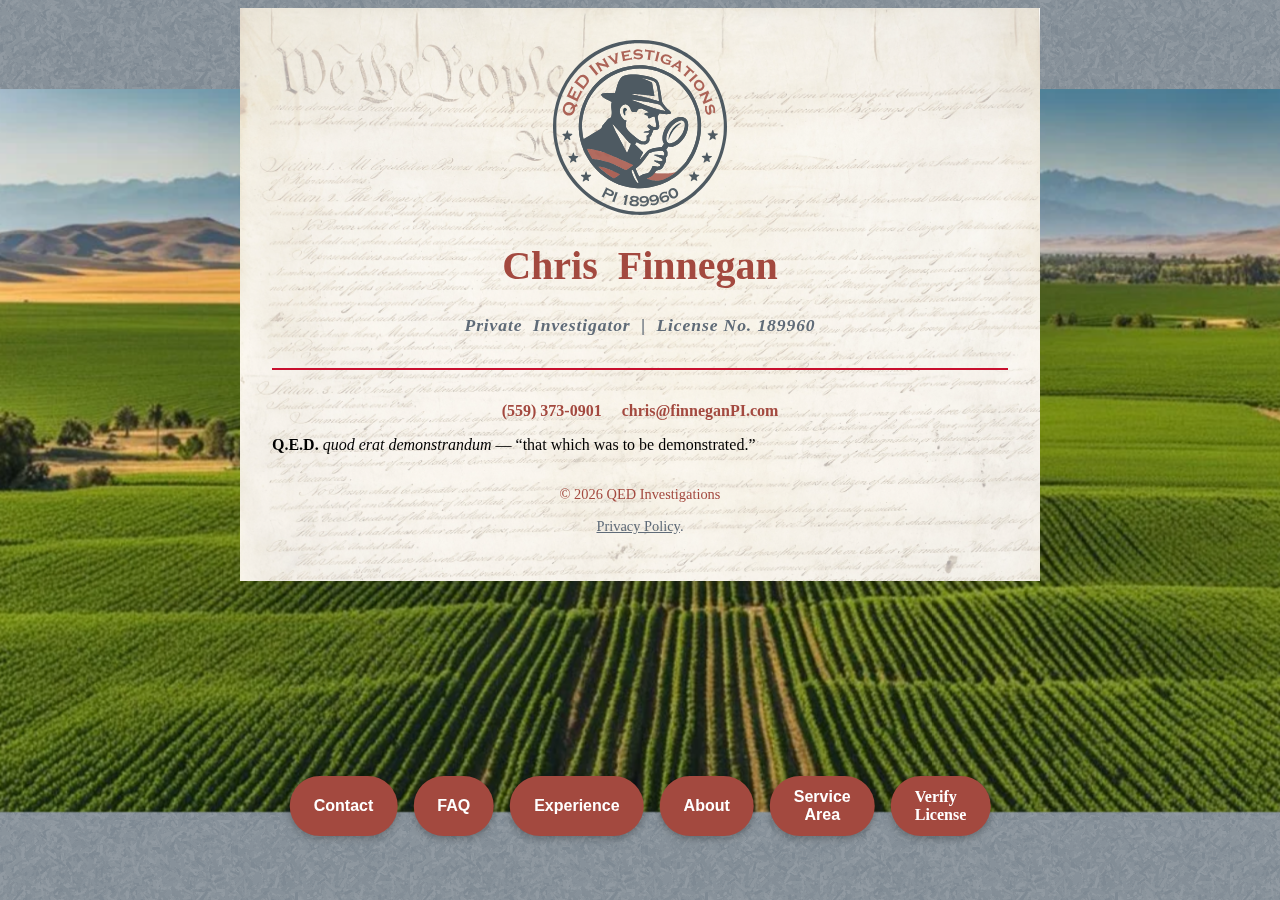
<file: index.html>
<!DOCTYPE html>
<html lang="en" translate="no">
  
<head>
  <meta charset="UTF-8" />
  <meta name="viewport" content="width=device-width, initial-scale=1.0" />
  <title>QED Investigations</title>

  <meta name="title" content="QED Investigations">
  <meta property="og:title" content="QED Investigations">
  <meta name="twitter:title" content="QED Investigations">
  <meta name="description" content="Chris Finnegan is a licensed Private Investigator serving Madera, Fresno, Mariposa, and Merced Counties. Experienced in personnel investigations, traffic collisions, officer-involved incidents, and more.">

  <!-- Social sharing image -->
  <meta property="og:image" content="https://finneganpi.com/assets/for-social-media-logo.png">
  <meta property="og:image:type" content="image/png">
  <meta property="og:image:width" content="1200">
  <meta property="og:image:height" content="630">

  <!-- Optional: reinforce your description for social previews -->
  <meta property="og:description" content="Licensed private investigation services in California’s Central Valley. Discreet. Experienced. Proven.">


  <!-- Google site verification (keep if still needed) -->
  <meta name="msvalidate.01" content="535B43139BB28C38BBBEC5E5EC98FA09" />
  <meta name="google" content="notranslate" />
  <meta http-equiv="Content-Language" content="en" />

  <!-- Favicon and styles -->
  <link rel="apple-touch-icon" sizes="180x180" href="/apple-touch-icon.png">
  <link rel="icon" type="image/png" sizes="32x32" href="/favicon-32x32.png">
  <link rel="icon" type="image/png" sizes="16x16" href="/favicon-16x16.png">
  <link rel="manifest" href="/site.webmanifest">
  <link rel="stylesheet" href="styles.css" />

  <!-- Google Analytics (keep as-is) -->
  <script async src="https://www.googletagmanager.com/gtag/js?id=G-ETB6NBZM0D"></script>
  <script>
    window.dataLayer = window.dataLayer || [];
    function gtag(){dataLayer.push(arguments);}
    gtag('js', new Date());
    gtag('config', 'G-ETB6NBZM0D');
  </script>

  <!-- ✅ Schema Markup for SEO -->
  <script type="application/ld+json">
{
  "@context": "https://schema.org",
  "@type": ["LocalBusiness", "PrivateDetective"],
  "name": "QED Investigations",
  "url": "https://finneganpi.com",
  "logo": "https://finneganpi.com/assets/logo.png",
  "description": "Private Investigator licensed in California offering personnel and administrative investigations, surveillance, and more.",
  "email": "mailto:chris@finneganPI.com",
  "telephone": "+1-559-373-0901",
  "address": {
    "@type": "PostalAddress",
    "addressLocality": "Madera County",
    "addressRegion": "CA",
    "addressCountry": "US"
  },
  "sameAs": [
    "https://search.dca.ca.gov/?q=013773"
  ]
}
</script>


</head>

<body>

  <!-- Main content container -->
  <div class="site-container">
    <div class="inner-content">
      <header>
        <img src="assets/logo.svg" alt="QED Investigations logo" class="logo" />
        <h1 class="hero-title">
          <span class="contact-word" style="color: #a3493f;">Chris</span>&nbsp;
          <span class="contact-word" style="color: #a3493f;">Finnegan</span>
        </h1>

        



        <p class="tagline">
          <span class="contact-word">Private</span>&nbsp;
          <span class="contact-word">Investigator</span>&nbsp;
          <span class="contact-word">|</span>&nbsp;
          <span class="contact-word">License No. 189960</span>

        </p>

      </header>

      <hr class="decorative-hr" />

      <main>
        <section id="contact-inline" class="contact-inline">
          <a href="tel:+15593730901">(559) 373-0901</a>
          <a href="mailto:chris@finneganPI.com">chris@finneganPI.com</a>
        </section>

        <p class="qed-phrase">
          <strong>Q.E.D.</strong> <em>quod erat demonstrandum</em> — “that which was to be demonstrated.”
          </p>

      </main>

      <footer>
        <p style="color: #a3493f;">&copy; <span id="year"></span> QED Investigations</p>
      
        <!-- Minimal cookie notice -->
        <p class="footer-cookie-notice" style="color: #5f6b78;">
          <a href="/privacy-policy.html" style="color:#5f6b78;">Privacy Policy</a>.
        </p>
      </footer>
      
    </div>
  </div>

  <!-- Modal overlay -->
  <div id="modalOverlay" class="modal-overlay"></div>

  <!-- Contact Modal -->
  <div id="contactModal" class="modal">
    <div class="modal-content">
      <span class="modal-close">&times;</span>
      <h2>Request a no-obligation confidential consultation</h2>
      <form action="https://formsubmit.co/788c9df92158a4a614125f6e4ffad3e3" method="POST">
        <input type="text" name="name" placeholder="Your Name" required />
        <input type="email" name="email" placeholder="Your Email" required />
        <textarea name="message" placeholder="Your Message" rows="5" required></textarea>
        <button type="submit" class="form-submit-button">Send Message</button>
      </form>
    </div>
  </div>

  <!-- FAQ Modal -->
<div id="faqModal" class="modal">
  <div class="modal-content">
    <span class="modal-close">&times;</span>
    <h2>Frequently Asked Questions</h2>
    <ul class="faq-list">
      <li>
        <strong>Should I only hire a private investigator who is licensed in the State of California?</strong>
        <p>Yes. California law requires private investigators to hold a valid license issued by the Bureau of Security and Investigative Services. Hiring a licensed professional ensures they meet the legal standards necessary to conduct private investigations in the State of California. My private investigator's license number is 189960, and it can be verified at <a href="https://search.dca.ca.gov/" target="_blank" rel="noopener noreferrer">search.dca.ca.gov</a>.</p>
      </li>
      
      <li>
        <strong>Should a private investigator carry insurance?</strong>
        <p>Yes. Although it’s not required by law, carrying general and professional liability insurance is highly recommended. It demonstrates that a private investigator is serious, professional, and financially responsible. I carry both general and professional liability insurance to reassure my clients that they are working with a qualified professional.</p>
      </li>
      
      <li>
        <strong>What professional background and areas of specialization should I look for?</strong>
        <p>Look for private investigators with relevant law enforcement, legal, or investigative experience aligned with your specific case type. As a retired police officer with 28 years of service, a Bachelor of Science degree in Criminal Justice, and advanced studies in mathematics, I possess the skills, knowledge, and experience to investigate a wide variety of case types.</p>
      </li>
      
      <li>
        <strong>Can my investigation be handled outside of regular business hours?</strong>
        <p>Yes. Investigative work often requires flexibility beyond a 9–5 schedule. I will work with you to ensure your investigation is conducted during the hours of the day and days of the week that best suit your case.</p>
      </li>
      
      <li>
        <strong>How will my confidentiality be protected?</strong>
        <p>All case files, communications, and findings are managed under strict confidentiality. Information will only be shared with you, mutually agreed upon sources, or as otherwise required by law.</p>
      </li>
      
      <li>
        <strong>Who will be responsible for managing and conducting my investigation?</strong>
        <p>I will personally manage and conduct every aspect of your case, and you will have direct access to me throughout the investigation.</p>
      </li>
      
      
      <li>
        <strong>Will you coordinate with my attorney throughout the process?</strong>
        <p>Yes. I will work with any entity of your request, including your attorney, to ensure my investigative strategy supports your overall legal objectives. I will maintain open communication with your attorney, provide timely updates, and tailor the investigation and reporting to meet the specific needs of your case.</p>
      </li>
      
      <li>
        <strong>When the investigation concludes, will I receive a report?</strong>
        <p>Yes. Upon conclusion, you will receive a report of your choosing. It can be anything from a comprehensive written report, including timelines, findings, and evidence collected, to a simple verbal summary of findings. Final reports are often dictated by the case type, but can be tailored to your request.</p>
      </li>
      
      <li>
        <strong>How can I be sure your methods comply with legal and ethical standards?</strong>
        <p>All investigative activities strictly adhere to California law, BSIS regulations, and professional ethical standards. I will not employ unauthorized or illegal investigative practices.</p>
      </li>
      
      <li>
        <strong>If my case goes to court, can you serve as a witness?</strong>
        <p>Yes. I am prepared and experienced in providing courtroom testimony for criminal, civil, and administrative hearings.</p>
      </li>
      
      <li>
        <strong>Will there be a written agreement outlining the scope, fees, and terms?</strong>
        <p>Yes. Per section 7524 of the Business and Professions code, you will receive a clear, written agreement detailing the scope of services, fee structure, and other conditions before any work begins.</p>
      </li>
      
      <li>
        <strong>Can you guarantee the outcome I’m seeking?</strong>
        <p>No. While I can commit to conducting a thorough and lawful investigation, ethical standards prohibit promising specific results. My role is to uncover objective facts and deliver accurate findings.</p>
      </li>
      
    </ul>

    <button class="modal-close-button modal-close">Close</button>
  </div>
</div>


  <!-- Experience Modal -->
  <div id="expModal" class="modal">
    <div class="modal-content">
      <span class="modal-close">&times;</span>
      <h2>Professional Experience</h2>
      
      <ul class="exp-list">
        <li><strong>Personnel & Administrative Investigations:</strong> Internal investigations involving employee misconduct, excessive force, on-duty alcohol/drug impairment, fraud, theft, and workplace violence.</li>
        <li><strong>Traffic Collision Investigations:</strong> Supervision and investigation of complex collisions resulting in criminal charges of second-degree murder, hit-and-run, alcohol and/or drug-impairment, and vehicular assault.</li>
        <li><strong>Officer-Involved Shootings:</strong> Supervision and investigation of critical incidents involving the use of deadly force by law enforcement personnel.</li>
        <li><strong>Auto Theft:</strong> Supervision and investigation of the detection, recovery, and follow-up of stolen vehicles.</li>
        <li><strong>Environmental Crimes:</strong> Supervision and investigation of crimes and collisions involving the intentional and/or accidental release of hazardous materials.</li>
        <li><strong>Vehicle Inspections:</strong> Supervision and investigation of comprehensive pre-collision and post-collision vehicle inspections of both commercial and passenger vehicles.</li>
        <li><strong>Surveillance Operations:</strong> Day and night, mobile and stationary surveillance of facilities, vehicles, and people.</li>
        <li><strong>Specialized Training:</strong> Reid technique of interview and interrogation, hazardous materials technician/specialist, drug recognition expert, FBI trained firearms instructor.</li>
      
      </ul>
      
      <button class="modal-close-button modal-close">Close</button>
    </div>
  </div>

<!-- About Modal -->
<div id="aboutModal" class="modal">
  <div class="modal-content about-modal-content">
    <span class="modal-close">&times;</span>
    <h2>About Chris Finnegan</h2>
    <div class="about-modal-row">
      <div class="about-modal-text">
        <p>
          I am a California-licensed private investigator who retired from the California Highway Patrol in 2022 after 28 years of dedicated service. I hold a Bachelor of Science degree in Criminal Justice from California State University, Long Beach, and have pursued advanced studies in mathematics. My investigative expertise is built on a broad career in both patrol officer and supervisory roles. These include serving as a Patrol Officer/Supervisor, Investigative Unit Supervisor, Academy Firearms Instructor, and Commercial Vehicle Unit Supervisor, as well as holding administrative assignments responsible for writing, reviewing, and interpreting policy at the highest levels of the Department. I have extensive experience conducting criminal and administrative investigations that routinely resulted in criminal charges or disciplinary actions. My promise to every client is to deliver a thorough, ethical, and confidential investigation that uncovers the facts of each case.  </p>
      </div>
      <div class="about-modal-photo-right">
        <img src="assets/headshot.jpg" alt="Chris Finnegan headshot" />
      </div>
    </div>
    <button class="modal-close-button modal-close">Close</button>
  </div>
</div>


  <!-- Service Area Modal -->
<div id="service-area-modal" class="modal">
  <div class="modal-content">
    <span class="modal-close">&times;</span>
    <h2>Regular Service Area</h2>

    <ul class="service-area-list">
      <li><strong>Fresno County</strong></li><br>
      <li><strong>Madera County</strong></li><br>
      <li><strong>Mariposa County</strong></li><br>
      <li><strong>Merced County</strong></li>
    </ul>
  </div>
</div>

  

  <!-- Four floating buttons at bottom -->
  <div class="inline-buttons">
    <button class="inline-button modal-button" data-target="contactModal">
      Contact
    </button>
    <button class="inline-button modal-button" data-target="faqModal">
      FAQ
    </button>
    <button class="inline-button modal-button" data-target="expModal">
      Experience
    </button>
    <button class="inline-button modal-button" data-target="aboutModal">
      About
    </button>
    <button class="inline-button modal-button" data-target="service-area-modal">
      Service Area
    </button>
    <a class="inline-button"
       href="https://search.dca.ca.gov/?q=013773"
       target="_blank" rel="noopener noreferrer">
      Verify License
    </a>
  </div>

  <script>
    // Auto-update footer year
    document.getElementById('year').textContent = new Date().getFullYear();

    // Modal functionality
    const overlay = document.getElementById('modalOverlay');
    document.querySelectorAll('.modal-button').forEach(btn => {
      btn.addEventListener('click', () => {
        const modal = document.getElementById(btn.dataset.target);
        modal.classList.add('open');
        overlay.classList.add('open');
      });
    });
    document.querySelectorAll('.modal-close').forEach(x => {
      x.addEventListener('click', () => {
        x.closest('.modal').classList.remove('open');
        overlay.classList.remove('open');
      });
    });
    overlay.addEventListener('click', () => {
      document.querySelectorAll('.modal.open').forEach(m => m.classList.remove('open'));
      overlay.classList.remove('open');
    });
  </script>
<div style="display: none;">
  <img src="assets/contact-modal-image.jpg" alt="preload">
  <img src="assets/faq-modal-image.jpg" alt="preload">
  <img src="assets/experience-modal-image.jpg" alt="preload">
  <img src="assets/service-area-modal-image.jpg" alt="preload">
</div>

</body>
</html>
</file>
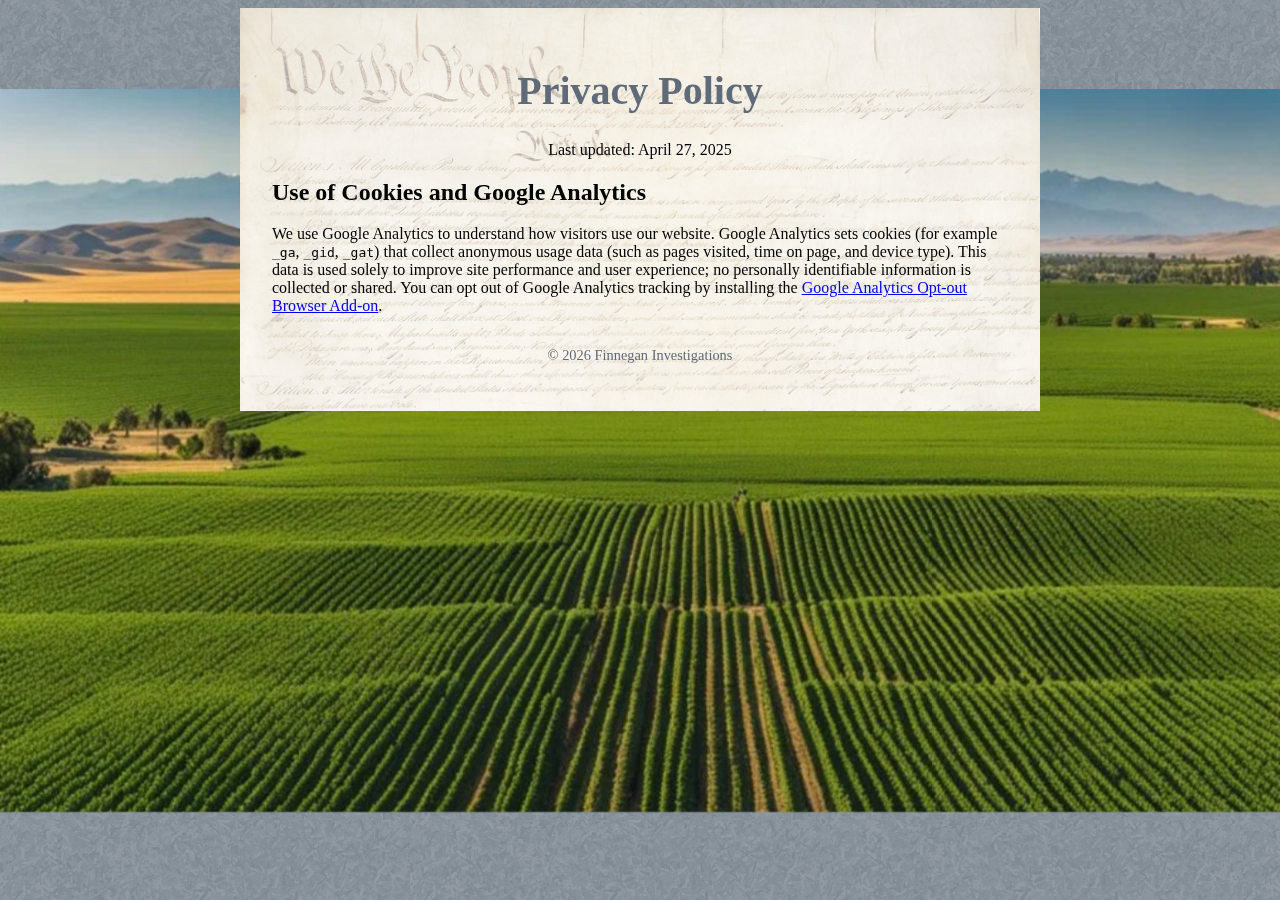
<file: privacy-policy.html>
<!DOCTYPE html>
<html lang="en">
<head>
  <meta charset="UTF-8" />
  <meta name="viewport" content="width=device-width, initial-scale=1.0" />
  <title>Privacy Policy | Chris Finnegan PI</title>
  <link rel="stylesheet" href="styles.css" />
</head>
<body>

  <div class="site-container">
    <div class="inner-content">
      <header>
        <h1>Privacy Policy</h1>
        <p>Last updated: April 27, 2025</p>
      </header>

      <main>
        <h2>Use of Cookies and Google Analytics</h2>
        <p>
          We use Google Analytics to understand how visitors use our website.
          Google Analytics sets cookies (for example <code>_ga</code>, <code>_gid</code>, <code>_gat</code>) that collect anonymous usage data (such as pages visited, time on page, and device type).
          This data is used solely to improve site performance and user experience; no personally identifiable information is collected or shared.
          You can opt out of Google Analytics tracking by installing the
          <a href="https://tools.google.com/dlpage/gaoptout" target="_blank" rel="noopener noreferrer">Google Analytics Opt-out Browser Add-on</a>.
        </p>
        
        <!-- If you want, you can add more privacy info here later -->
      </main>

      <footer>
        <p>&copy; <span id="year"></span> Finnegan Investigations</p>
      </footer>
    </div>
  </div>

  <script>
    // Auto-update footer year
    document.getElementById('year').textContent = new Date().getFullYear();
  </script>

</body>
</html>
</file>
<file: styles.css>
/* ─── Central Valley Map on Gray Background Only ───────────────── */

/* Make body a positioning context */
body {
  position: relative;
  z-index: 1; /* sit above the map overlay */
}

/* Overlay the map across the entire viewport, under the site-container */
body::before {
  content: "";
  position: fixed;
  top: 0; left: 0; right: 0; bottom: 0;
  background: url("assets/green-field.png") center center / contain no-repeat;
  opacity: 1.0;
  pointer-events: none;
  z-index: 0; /* beneath the body content (site-container will cover it) */
}

/* Ensure your container—and its constitution bg—sit above the map */
.site-container {
  position: relative;
  z-index: 2;
}






/* Dark slate background across full site */
body {
  background-color: #5f6b78;
  background-image: url("assets/paper-fibers.png");
  background-repeat: repeat;
}

/* Main container with Constitution background */
.site-container {
  margin: 0 auto 2rem auto;
  width: 80%;
  max-width: 800px;
  position: relative;
  background-image: url("assets/constitution.jpg");
  background-size: cover;
  background-repeat: no-repeat;
  background-position: top center;
  background-blend-mode: lighten;
  background-color: rgba(255, 255, 255, 0.6);
  padding: 0;
  border: none;
  box-shadow: none;
  overflow: hidden;
}

/* Inner padding for readability */
.inner-content {
  padding: 2rem;
  box-sizing: border-box;
}

/* Center everything in the header */
header {
  text-align: center;
}

.logo {
  max-width: 175px;
  display: block;
  margin: 0 auto 0.5rem auto;
}

/* Main titles */
h1 {
  color: #5f6b78;
  font-size: 2.5rem;
  font-family: 'Copperplate', 'Copperplate Gothic Bold', serif;
}

/* Tagline slightly more bold */
.tagline {
  color: #5f6b78;
  font-family: 'Copperplate', 'Copperplate Gothic Bold', serif;
  font-size: 1.1rem;
  letter-spacing: 0.05em;
  font-style: italic;
  font-weight: bold;
}

/* Decorative divider */
.decorative-hr {
  border: 0;
  height: 2px;
  background: #c8102e;
  margin: 2rem 0;
}

/* Contact inline */
.contact-inline {
  text-align: center;
  margin-top: 1.5rem;
  font-size: 1rem;
  font-weight: bold;
}

.contact-inline a {
  color: #a3493f;
  text-decoration: none;
  margin: 0 0.5rem;
}

.contact-inline a:hover {
  text-decoration: underline;
}

/* Footer styling */
footer {
  text-align: center;
  margin-top: 2rem;
  font-size: 0.9rem;
  color: #5f6b78;
}

/* FAQ & Experience lists */
.faq-list li,
.exp-list li {
  margin-bottom: 1rem;
  color: #333;
}

/* ─── Unified Modal Styles ─────────────────────────────────────── */
/* Modals are hidden by default; when .open is added they appear */
/* The entire modal container scrolls if content is long */
.modal {
  display: none;
  position: fixed;
  left: 50%;
  top: 5vh;                      /* 5% down from top of viewport */
  bottom: 5vh;                   /* 5% up from bottom of viewport */
  transform: translateX(-50%);
  width: 90%;
  max-width: 600px;
  background: rgba(255,255,255,0.95);
  border-radius: 8px;
  box-shadow: 0 2px 12px rgba(0,0,0,0.3);
  overflow-y: auto;              /* Entire container scrolls */
  z-index: 1001;
}

.modal.open {
  display: block;                /* Show when JS adds .open */
}

.modal-content {
  /* Just padding; scrolling handled by container */
  padding: 1.5rem;
}



/* Form layout: two columns on desktop, one on small screens */
.modal-content form {
  display: grid;
  grid-template-columns: repeat(auto-fit, minmax(240px, 1fr));
  gap: 1rem;
  align-items: start;
}

/* Make all inputs span their grid cell */
.modal-content form input,
.modal-content form textarea {
  width: 100%;
  box-sizing: border-box;
}

/* Let the message box take the full width */
.modal-content form textarea {
  grid-column: 1 / -1;
  min-height: 120px;
}

/* And have the submit button span full width too */
.modal-content form button[type="submit"] {
  grid-column: 1 / -1;
  justify-self: start;  /* or center if you prefer */
  margin-top: 0.5rem;
}

/* On very small screens, drop back to a single column */
@media (max-width: 600px) {
  .modal-content form {
    grid-template-columns: 1fr;
  }
}







.modal-close {
  position: absolute;
  top: 0.5rem;
  right: 0.75rem;
  font-size: 1.5rem;
  cursor: pointer;
  z-index: 1002;
}

.modal-overlay {
  display: none;
  position: fixed;
  inset: 0;                      /* shorthand for top/right/bottom/left: 0 */
  background: rgba(0,0,0,0.4);
  z-index: 1000;
}

.modal-overlay.open {
  display: block;
}
/* ─── End Unified Modal Styles ──────────────────────────────────── */

/* Four floating buttons at bottom */
.inline-buttons {
  position: fixed;
  bottom: 1rem;
  left: 50%;
  transform: translateX(-50%);
  display: flex;
  gap: 1rem;
  z-index: 999;
}

.inline-button {
  background-color: #a3493f;
  color: white;
  padding: 0.75rem 1.5rem;
  font-size: 1rem;
  font-weight: bold;
  text-decoration: none;
  border-radius: 999px;
  border: none;
  cursor: pointer;
  box-shadow: 0 2px 8px rgba(0, 0, 0, 0.3);
  transition: background-color 0.3s ease-in-out;
}

.inline-button:hover {
  background-color: #c8102e;
}

/* Lift buttons on wide screens */
@media (min-width: 1280px) {
  .inline-buttons {
    bottom: 4rem;
  }
}

/* Responsive: laptop/tablet */
@media (max-width: 1024px) {
  .inline-buttons {
    bottom: 4rem;
  }
}

/* Responsive: mobile — stack buttons vertically */
@media (max-width: 600px) {
  .inline-buttons {
    flex-direction: column;
    align-items: center;
    left: 50% !important;
    transform: translateX(-50%) !important;
    bottom: 1rem !important;
    width: auto !important;
  }

  .inline-button {
    padding: 0.5rem 1rem !important;
    font-size: 0.95rem !important;
  }
}
</file>
